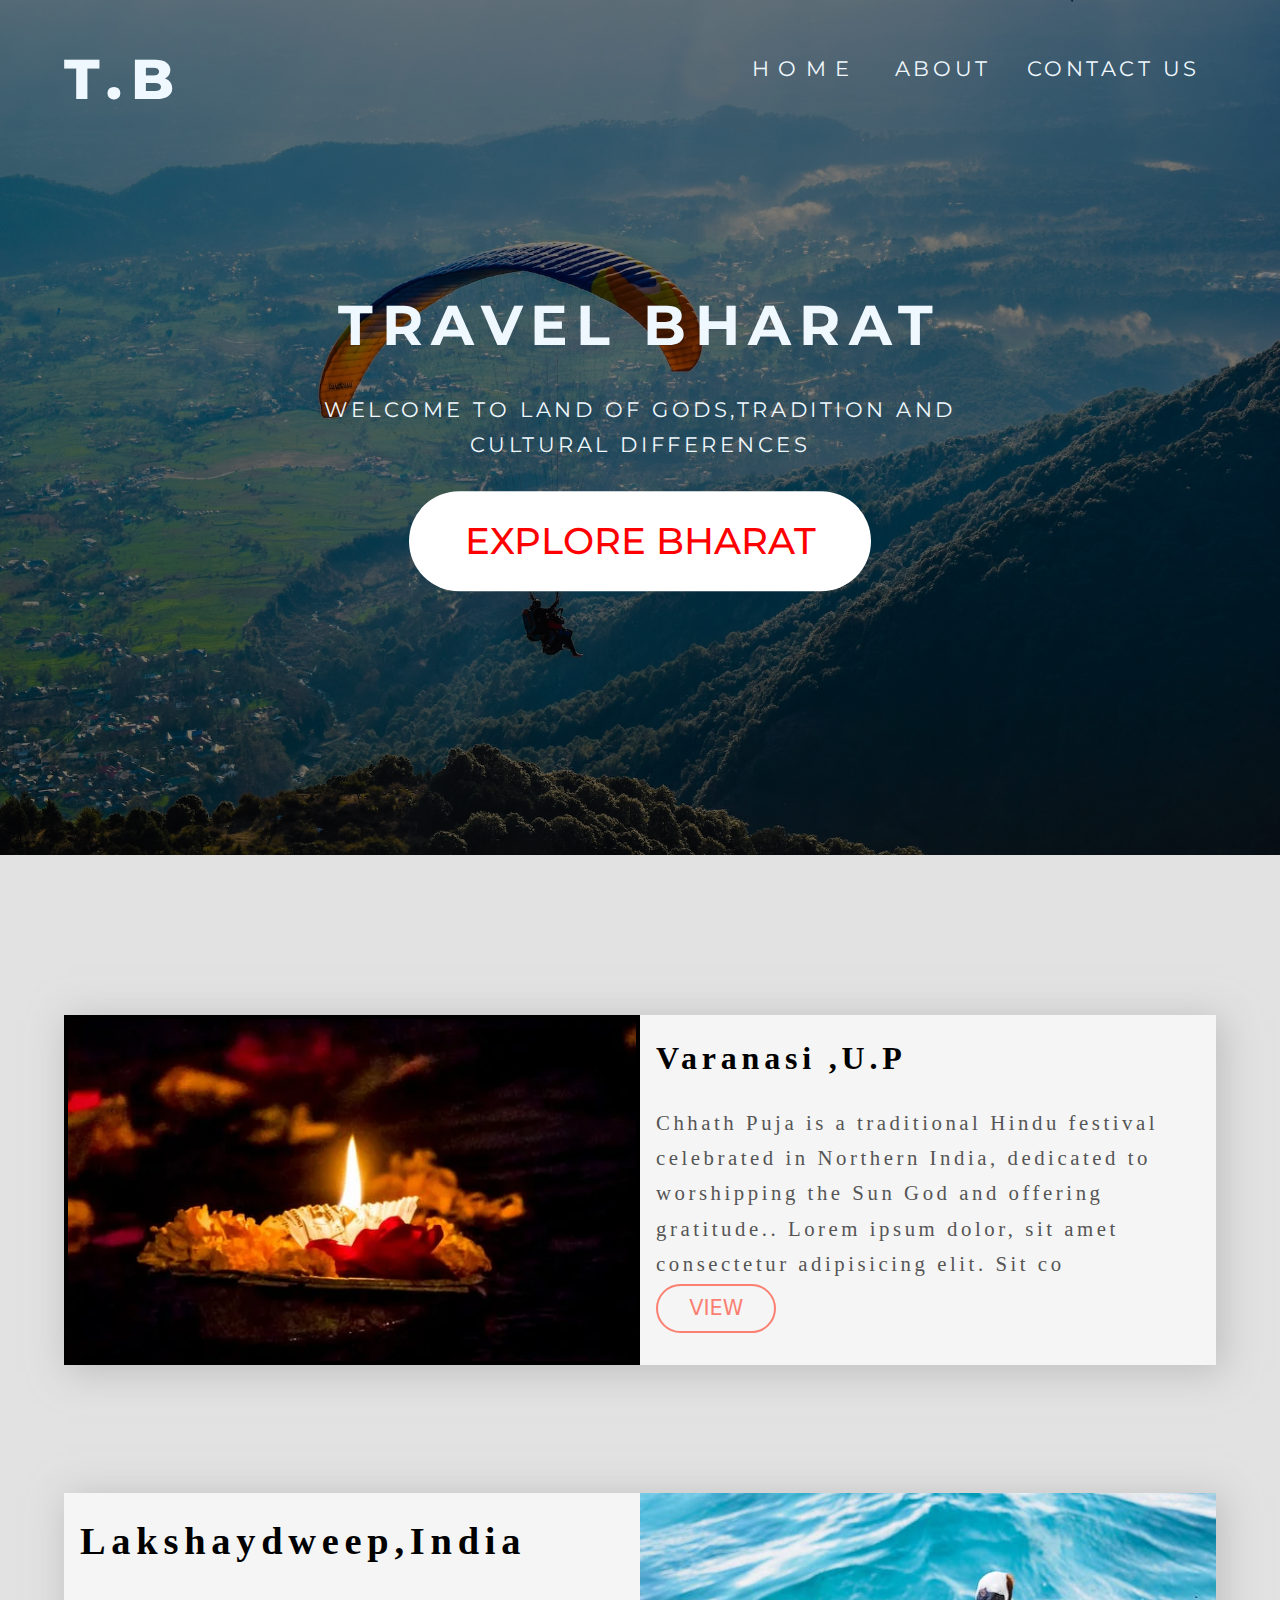
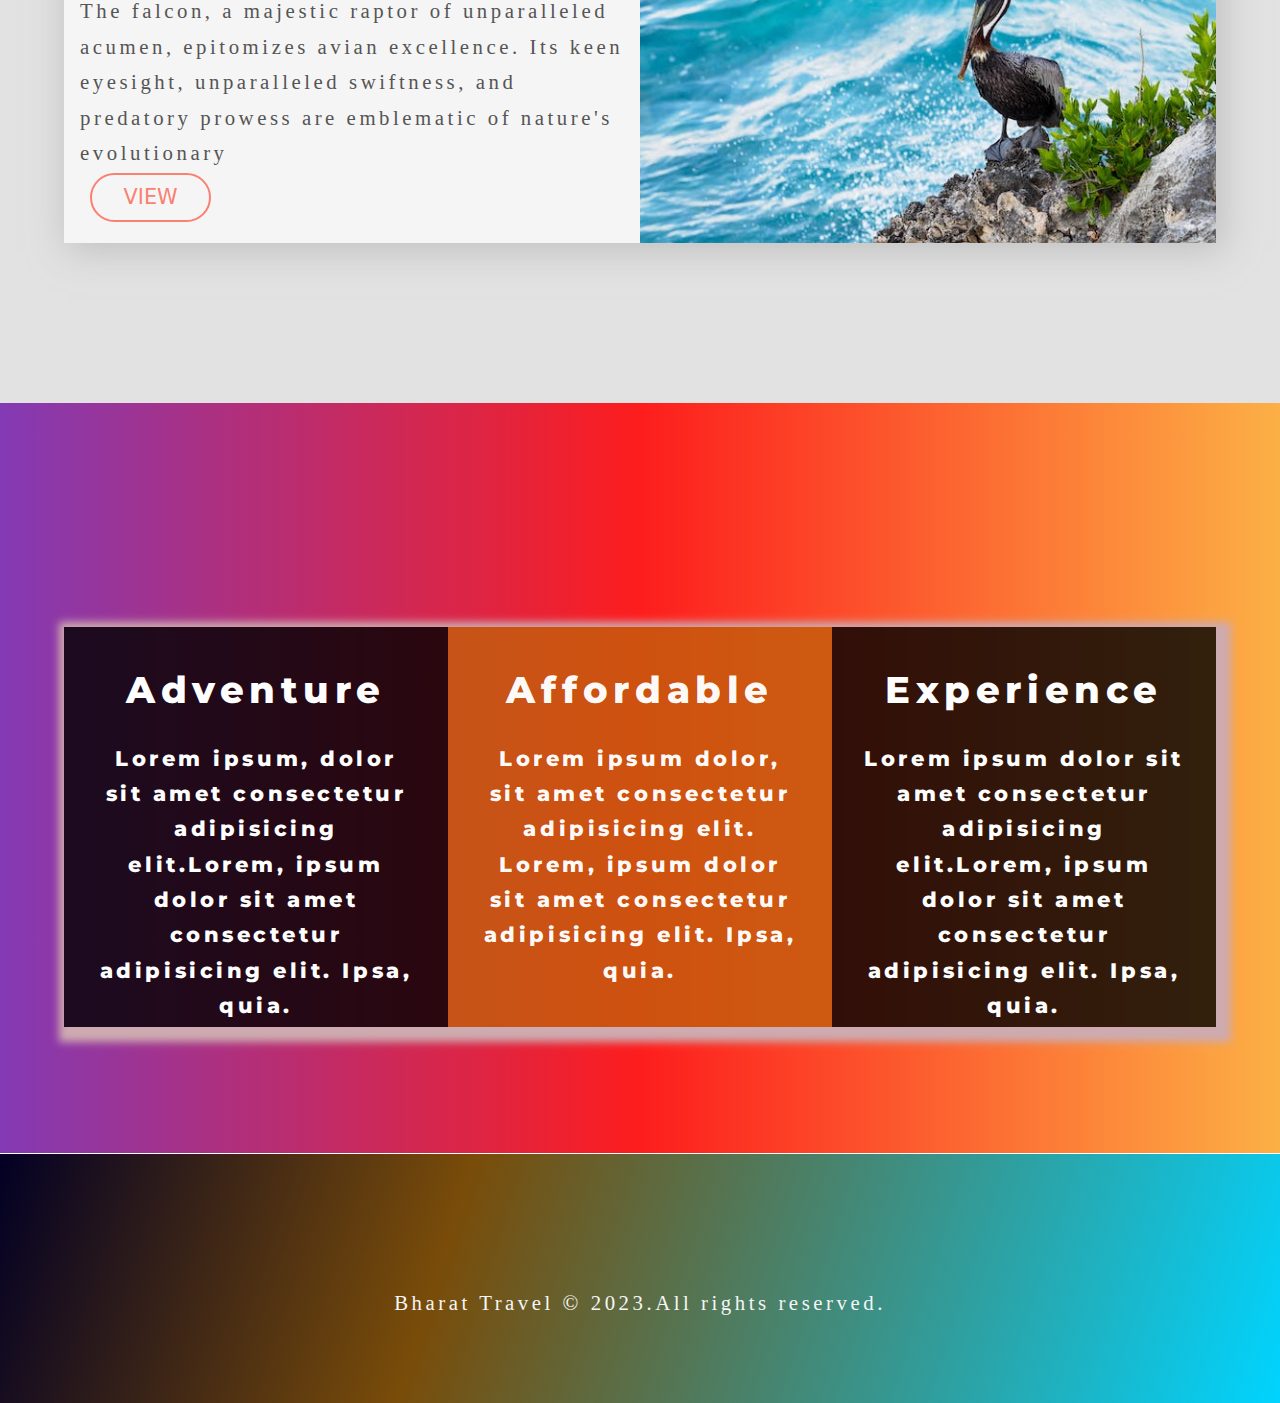
<file: index.html>
<!DOCTYPE html>
<html lang="en">
<head>
    <meta charset="UTF-8">
    <meta http-equiv="X-UA-Compatible" content="IE=edge">
    <meta name="viewport" content="width=device-width, initial-scale=1.0">
    <link rel="stylesheet" href="style.css">
    <link rel="stylesheet" href="https://cdnjs.cloudflare.com/ajax/libs/font-awesome/6.4.2/css/all.min.css" integrity="sha512-z3gLpd7yknf1YoNbCzqRKc4qyor8gaKU1qmn+CShxbuBusANI9QpRohGBreCFkKxLhei6S9CQXFEbbKuqLg0DA==" crossorigin="anonymous" referrerpolicy="no-referrer" />
    <title>Travel Bharat</title>
</head>
<body>
    <header class="header">
    <nav class="navbar">
        <div class="container">
            <h1 class="logo  text-light lg-heading">T.B</h1>
            <ul class="nav-items" style="list-style-type: none;">
                <li class="nav-item lg-heading" ><a href="index.html">Home</a></li>
                <li class="nav-item"><a href="about.html">About</a></li>
                <li class="nav-item"><a href="contact.html">Contact us</a></li>
            </ul>
        </div>
    </nav>
    <div class="header-content">
        <h1 class="lg-heading text-light">Travel Bharat</h1>
        <p class="text-light">Welcome to land of gods,tradition and cultural differences </p>
        <a  href="#explore"class=" btn btn-primary md-heading text-red">Explore Bharat</a>

    </div>
</header>
<section class="showcase" id="explore">
 <div class="container">
    <div class="row row1">
        <div class="img-box">
            </div>
        <div class="text-box">
            <h1 id="">Varanasi ,U.P</h1>
            <p class="text-grey">Chhath Puja is a traditional Hindu festival celebrated in Northern India, dedicated to worshipping the Sun God and offering gratitude.. Lorem ipsum dolor, sit amet consectetur adipisicing elit. Sit co
            </p>
           <a href="about.html" class="btn btn-secondary_1">View</a>

        </div>
    </div>
    <div class="row row2">
        <div class="img-box">
            <img src="bird.jpeg" alt="Image of bird">
                  </div>
        <div class="text-box">
            <h1 class="">
             Lakshaydweep,India
            </h1>
           <p class="text-grey"> The falcon, a  majestic  raptor of unparalleled acumen, epitomizes avian excellence. Its keen   eyesight, unparalleled  swiftness,  and predatory prowess are emblematic of nature's evolutionary</p>
            <a href="about.html" class="btn btn-secondary_2">View</a>
 
        </div>
    </div>

 </div>

</section>
<div class="bg">
<section class="container features ">
    <div class="box-wrapper">
    <div class="box box-1">
        <i class="fa fa-ship fa-2x text-red" aria-hidden="true"></i>
        <h2 class="md-heading">
            Adventure
            <p>Lorem ipsum, dolor sit amet consectetur adipisicing elit.Lorem, ipsum dolor sit amet consectetur adipisicing elit. Ipsa, quia. </p>
        </h2>
    </div>
    <div class=" box box-2">
        
<i class="fa fa-credit-card fa-2x text-red" aria-hidden="true"></i>
        <h2 class="md-heading">
        Affordable
            <p>Lorem ipsum dolor, sit amet consectetur adipisicing elit. Lorem, ipsum dolor sit amet consectetur adipisicing elit. Ipsa, quia.</p>
        </h2>
    </div>
    <div class=" box box-3">
        <i class="fa fa-flask fa-2x text-red" aria-hidden="true"></i>
        <h2 class="md-heading">Experience
            <p>Lorem ipsum dolor sit amet consectetur adipisicing elit.Lorem, ipsum dolor sit amet consectetur adipisicing elit. Ipsa, quia.</p>
        </h2>
    </div>
</div>
</section>
</div>
<footer class="footer">
    <div class=" container icons">
        <i class="fa-brands fa-facebook-f fa-beat-fade fa-3x"></i>
       <a href="https://www.instagram.com/meihu_swayam/"> <i class="fa-brands fa-instagram fa-shake fa-4x" style="color: #1e214d;"></i></a>
        <i class="fa-brands fa-snapchat fa-flip fa-4x" style="color: #a3a531;"></i>
    </div>
    <p>Bharat Travel &copy; 2023.All rights reserved.</p>
</footer>
</body>
</html>
</file>
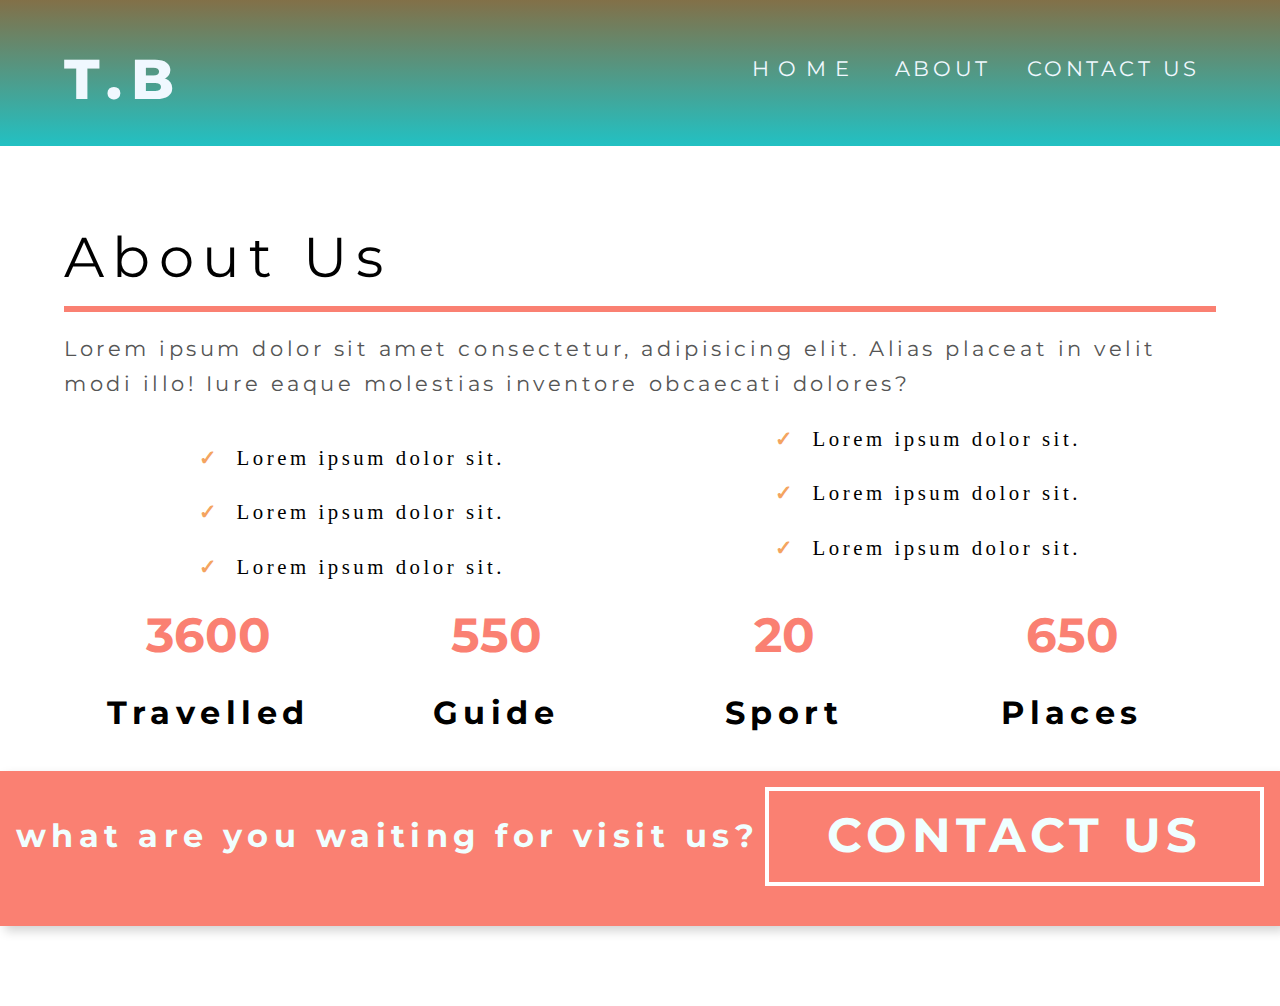
<file: about.html>
<!DOCTYPE html>
<html lang="en">
    <meta charset="UTF-8">
    <meta http-equiv="X-UA-Compatible" content="IE=edge">
    <meta name="viewport" content="width=device-width, initial-scale=1.0">
    <link rel="stylesheet" href="style.css">
    <link rel="stylesheet" href="https://cdnjs.cloudflare.com/ajax/libs/font-awesome/6.4.2/css/all.min.css" integrity="sha512-z3gLpd7yknf1YoNbCzqRKc4qyor8gaKU1qmn+CShxbuBusANI9QpRohGBreCFkKxLhei6S9CQXFEbbKuqLg0DA==" crossorigin="anonymous" referrerpolicy="no-referrer" />
    <title>Travel Bharat</title>
<body>
    <nav class="navbar bg-dark">
        <div class="container">
            <h1 class="logo  text-light lg-heading">T.B</h1>
            <ul class="nav-items" style="list-style-type: none;">
                <li class="nav-item lg-heading" ><a href="index.html">Home</a></li>
                <li class="nav-item"><a href="about.html">About</a></li>
                <li class="nav-item"><a href="contact.html">Contact us</a></li>
            </ul>
        </div>
    </nav>
    <section class="about ">
        <div class="container">
        <h2 class="lg-heading about-heading">About Us
            
        </h2>
            <p class="text-grey">Lorem ipsum dolor sit amet consectetur, adipisicing elit. Alias placeat in velit modi illo! Iure eaque molestias inventore obcaecati dolores?</p>
       <div class="about-wrapper">
            <div class="left">
                <ul >
                    <li>Lorem ipsum dolor sit.</li>
                    <li>Lorem ipsum dolor sit.</li>
                    <li>Lorem ipsum dolor sit.</li>
                </ul>

        </div>
        <div class="right"></div>
        <ul>
            <li>Lorem ipsum dolor sit.</li>
            <li>Lorem ipsum dolor sit.</li>
            <li>Lorem ipsum dolor sit.</li>
        </ul>

        </div>
    </div>
    <div class="counts container">
        <div class="count-item count-item1">
            <span>3600</span>
            <p>Travelled</p>
        </div>
        <div class="count-item count-item2">
        <span>550</span>
        <p>Guide</p>
    </div>
        <div class="count-item count-item3">
            <span>20</span>
            <p>Sport</p>
        </div>
        <div class="count-item count-item4">
            <span>650</span>
            <p>Places</p>
        </div>   
    </div>

   <div class="contact container">
    <div class="banner-left">
<p class="cta-line">what are you waiting for visit us? </p>
    </div>
    <div class="banner-right">
<a href="contact.html" class="  btn-cta">Contact Us</a>
    </div>

   </div>



    </section>
</body>
</html>
</file>
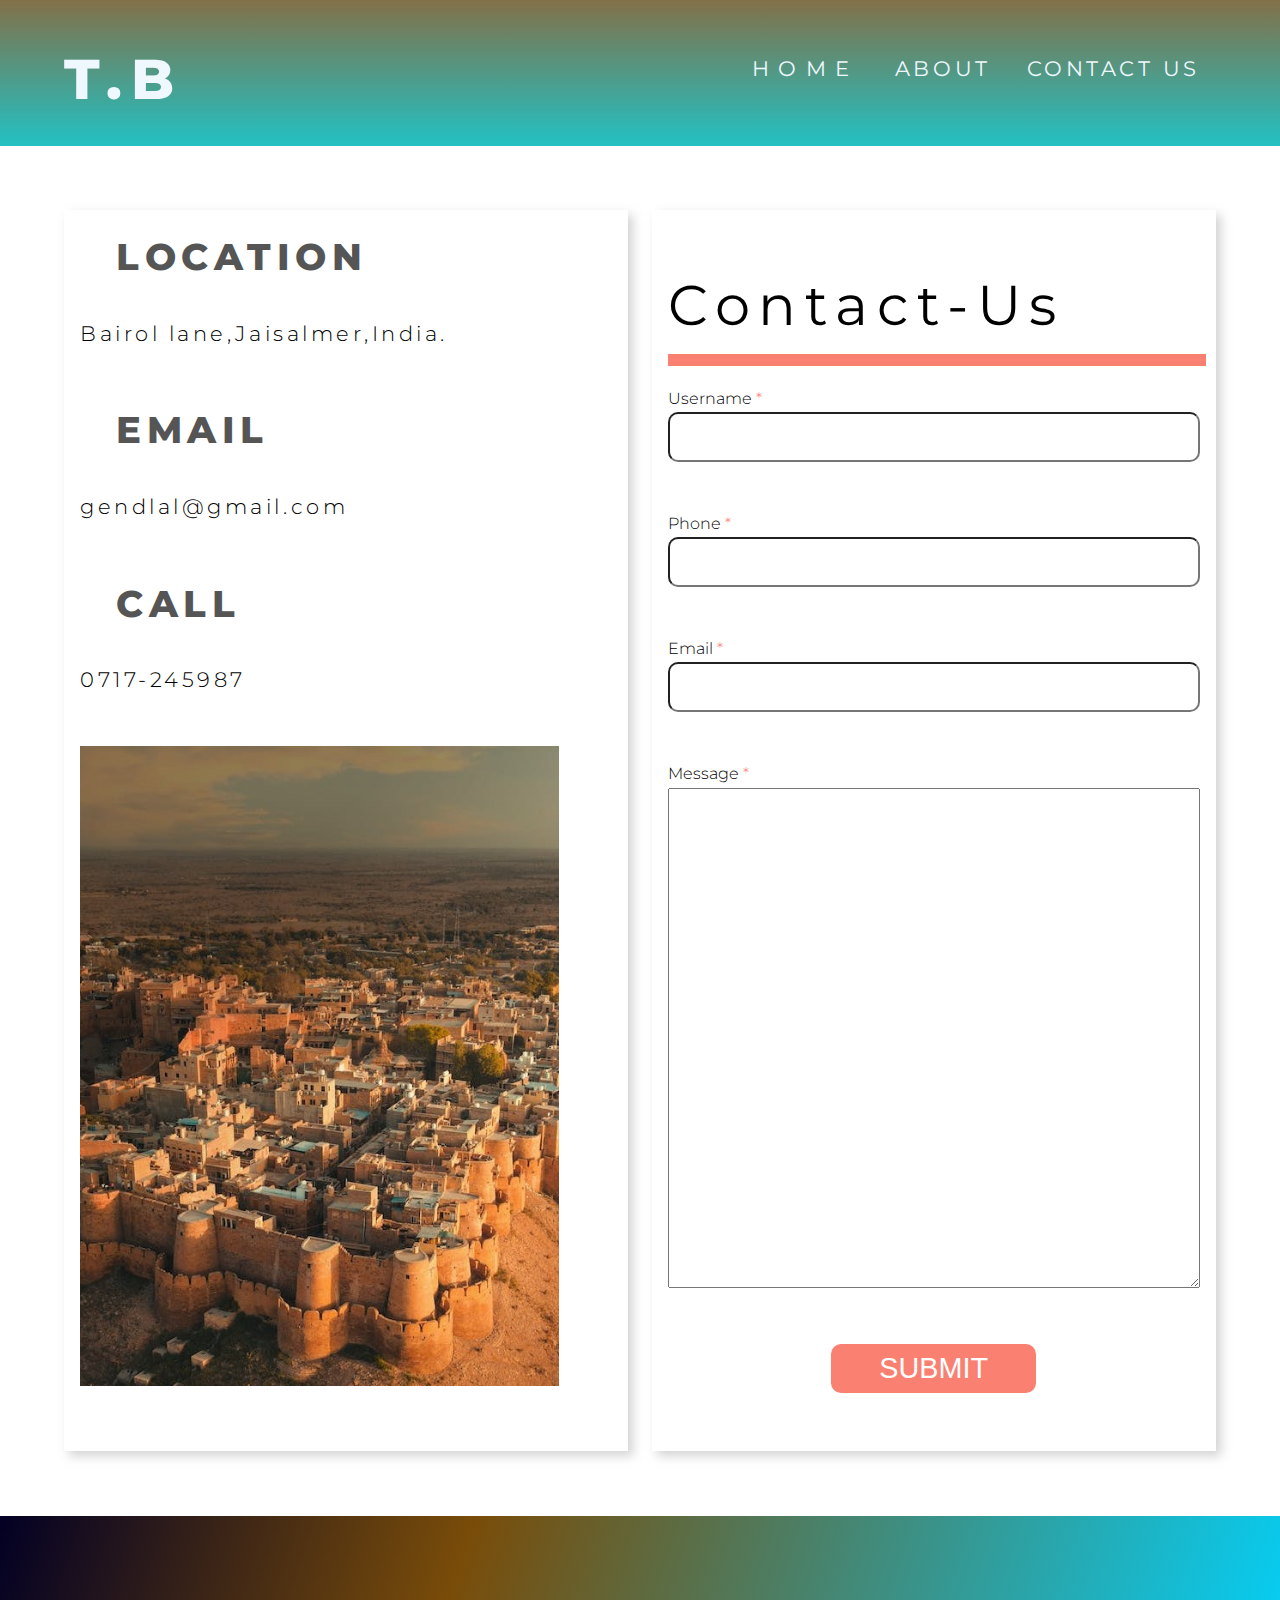
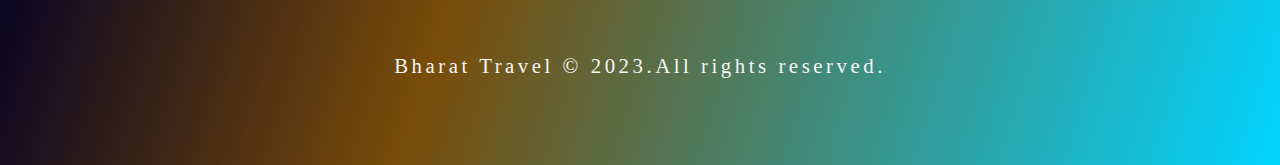
<file: contact.html>
<!DOCTYPE html>
<html lang="en">
    <meta charset="UTF-8">
    <meta http-equiv="X-UA-Compatible" content="IE=edge">
    <meta name="viewport" content="width=device-width, initial-scale=1.0">
    <link rel="stylesheet" href="style.css">
    <link rel="stylesheet" href="https://cdnjs.cloudflare.com/ajax/libs/font-awesome/6.4.2/css/all.min.css" integrity="sha512-z3gLpd7yknf1YoNbCzqRKc4qyor8gaKU1qmn+CShxbuBusANI9QpRohGBreCFkKxLhei6S9CQXFEbbKuqLg0DA==" crossorigin="anonymous" referrerpolicy="no-referrer" />
    <title>Travel Bharat</title>
<body>
    <nav class="navbar bg-dark">
        <div class="container">
            <h1 class="logo  text-light lg-heading">T.B</h1>
            <ul class="nav-items" style="list-style-type: none;">
                <li class="nav-item lg-heading" ><a href="index.html">Home</a></li>
                <li class="nav-item"><a href="about.html">About</a></li>
                <li class="nav-item"><a href="contact.html">Contact us</a></li>
            </ul>
        </div>
    </nav>
    
    <div class=" container">
        
        <section class="ct-us">
        <div class="form-wrapper">
        <div class="contact-form">
            <div class="address-group">
                <i class="fas fa-map-marker-alt fa-3x text-red"></i>
                <h2 class="text-grey
                md-heading">Location</h2>
                <p>Bairol lane,Jaisalmer,India.</p>
            </div>
            <div class="address-group">
                <i class="fas fa-envelope fa-3x text-red"></i>
                <h2 class="text-grey
                md-heading">Email</h2>
                <p>gendlal@gmail.com</p>
            </div>
            <div class="address-group">
                <i class="fas fa-phone-square-alt fa-3x text-red"></i>
                <h2 class="text-grey
                md-heading">Call</h2>
                <p>0717-245987</p>
            </div>
            <img src="rahasthan2.jpeg" alt="">
        </div>
        <form action="" class="form">
         <h1 class="lg-heading">Contact-Us</h1>
         <div class="form-1">
            <label for="Username">Username</label>
            <input type="text" name="" id="Username" required>
         </div>
         <div class="form-1">
            <label for="phone">Phone</label>
            <input type="text" name="" id="phone" required>
         </div>
         <div class="form-1">
            <label for="email">Email</label>
            <input type="email" name="" id="email" required>
         </div>
        <div class="form-1">
            <label for="Message">Message</label>  
            <textarea name="" id="Message" ></textarea>
        </div>
        <button type="submit" class="f-sb">Submit</button>


        </form>
    </div>
    </section>   

</div>
<footer class="footer">
    <div class=" container icons">
        <i class="fa-brands fa-facebook-f fa-beat-fade fa-3x"></i>
       <a href="https://www.instagram.com/meihu_swayam/"> <i class="fa-brands fa-instagram fa-shake fa-4x" style="color: #1e214d;"></i></a>
        <i class="fa-brands fa-snapchat fa-flip fa-4x" style="color: #a3a531;"></i>
    </div>
    <p>Bharat Travel &copy; 2023.All rights reserved.</p>



</body>
</html>
</file>
<file: style.css>
@import url('https://fonts.googleapis.com/css2?family=Inter:wght@400;800&family=Montserrat:wght@300;700&display=swap');
*{
    margin: 0;
    padding: 0;
    box-sizing: border-box;
}
.root{
    font-size: 62.5%;
}

body{
    font-family: 'Montserrat', sans-serif;
   line-height: 1.7;
}
ul li{
list-style: none;
}

a{
    font-size: 1.3rem;
    text-decoration: none;
}
p,li{
    font-size: 1.3rem;
    margin-top: 1.2rem;
    margin-bottom: 0.5em;
    letter-spacing: 0.17em;
    
}
h1,h2,h3{
    margin-bottom: 0.5rem;
    letter-spacing: 0.15em;
    font-weight: 800;
}
.lg-heading{
    font-size: 3.5rem;
    padding-top: 2rem;
    margin-bottom: 1.2rem;
    font-weight:400 ;
}
.md-heading{
    font-size: 2.3rem;
}
.text-red{
    color: red;
}
.text-light{
    color: aliceblue;
}
.text-black{
    color: #33333333;
}
.text-grey{
    color: #555555;
}
.bg-dark{
    background: rgb(34,193,195);
background: linear-gradient(0deg, rgba(34,193,195,1) 0%, rgba(130,112,72,1) 100%);
}


.container{
    max-width: 1300px;
    width: 90%;
    margin: 0 auto;
}
.header-content{
    /* display: flex;
    flex-wrap: nowrap;
    flex-direction: column;
    justify-content: center;
    align-items: center;
    align-content: center;     */
    position: absolute;
    text-align: center;
    top: 50%;
    left: 50%;
    transform: translate(-50%,-50%);
    /* background: linear-gradient(rgba(0,0,0,0.1),rgba(0,0,0,.1)); */
}

.header-content h1{
    text-transform: uppercase;
    font-weight: 700;
}
.header-content p{
    text-transform: uppercase;
}
.btn{
    display: inline-block;
    padding: 0.5em 1.5em;
    font-weight: 500;
    text-transform: uppercase;
    /* justify-content: center;
    align-items: center; */
    margin: 0.5em;
    height: 100%;
}
/************************buttons  *************************/
.btn-primary{
background-color: #ffff;
border-radius: 100px;
}
.btn-secondary_1{
    color: salmon;
    display: flex;
   justify-content: center;
   align-items: start;
   margin: 8px auto;
   margin-top: 3rem;
   margin-bottom: auto;
   border: 2px solid salmon; 
   display: inline;
   border-radius: 1.6rem;
   font-family: system-ui, -apple-system, BlinkMacSystemFont, 'Segoe UI', Roboto, Oxygen, Ubuntu, Cantarell, 'Open Sans', 'Helvetica Neue', sans-serif; 
}
.btn-secondary_2{
    color: salmon;
    display: flex;
   justify-content: center;
   align-items: start;
   margin-top: 15px auto;
   border: 2px solid salmon; 
   display: inline;
   border-radius: 1.6rem;
   font-family: system-ui, -apple-system, BlinkMacSystemFont, 'Segoe UI', Roboto, Oxygen, Ubuntu, Cantarell, 'Open Sans', 'Helvetica Neue', sans-serif;  
}



.header{
    height: 95vh;
    background: linear-gradient(rgba(0,0,0,0.5),rgba(0,0,0,0.5)),url('backround1.jpg');
    background-position : center;
    background-size: cover;
    background-repeat: no-repeat;
    position: relative;
    
}
.navbar .logo{
    float: left;
    font-weight: 800;
   
}
.navbar .nav-items{
    float: right ;
    margin-top: 1rem;
    
}
.navbar a:link,
.navbar a:visited{
    color: aliceblue;
}
.navbar a{
    padding-bottom: 0.6rem;
    display: flex;
    
}
.navbar a:hover{
    border-bottom: 1px solid #ffff;
}






.navbar::after{
   content: "";
   display: block;
    clear: both;
}
 .navbar .nav-item{
    display: inline-block;
padding: 1rem;
text-transform: uppercase;
}
/* Showcase  */
.showcase{
    background: #dddd;
    padding: 10rem 0;
    /* color: white; */
    
}
.row{
    border: 1px solid transparent black;
    height: 350px;
    box-shadow: 5px 5px 35px 2px #aaaaaaa2
    
}
.row1{
margin-bottom: 8rem;

}
.row1 .img-box ,.row2 .text-box{
    float: left;
    width: 50%;
    height: 100%;
    

}
.row2 .img-box ,.row1 .text-box{
    float: right;
    width: 50%;
    height: 100%;
    
}
.row1 .img-box{
    display: inline-block;
    border: 4px solid black;
    background: url('chathpuja.webp') no-repeat center;
    height:100%;
    width: 50%;
    background-size: cover;
    object-fit: cover;
  
   
}
 .row2 .img-box{
    float: right;  
}
.row2 .img-box img {
    display: inline-block;
    width: 100%;
    height: 100%;
    background-image: no-repeat ;
    background-repeat: none;
    background-position: center;
    background-size: cover;
    object-fit: cover;
}
.row1 .text-box{
background: whitesmoke;
font-size: medium;
padding: 1rem;
font-family: cursive;
padding-bottom: 1rem ;



}
.row2 .text-box{
background: whitesmoke;
font-size: larger;
font-weight: 400;
font-family: cursive;
padding: 1rem;
}
.row::after{
    content:"";
    display: block;
    clear: both;
}
.row1 .img-box :hover{
 background: linear-gradient(rgba(0,0,0,0.5),rgba(0,0,0,0.5));

}

.btn-secondary_2:hover{
    background: salmon;
    color: whitesmoke;
}
.btn-secondary_1:hover{
    background: salmon;
    color: whitesmoke;
}
/* Box of new section */
.features{
    height: 750px;
   max-width :1200px; 
   padding:10rem 0;


}
.box-wrapper{
    
    margin-top: 4rem;
   height: 400px;
   
    box-shadow: 5px 5px 8px 10px rgb(206, 171, 176);
  


}
.box-wrapper .box{
/* border: 1px solid red;ght
justify-content:space-evenly ; */
/* border: 1px solid red; */
width: 33.333333333%;
float: left;
height: 100%;
text-align: center;
padding: 2rem;

}
.box-wrapper .box-1{

background: rgba(0, 0, 0, 0.805);
color: white;

}
.box-wrapper .box-2{

background: rgba(194, 95, 13, 0.805);
color: rgba(255, 255, 255, 0.984);

}
.box-wrapper .box-3{

background: rgba(0, 0, 0, 0.805);
color: white;

}
.box-wrapper::after{
    content:'';
    display: block;
    clear: both;
}
.fa {
    size: 32px;
    
}
.footer{
    background: rgb(2,0,36);
    background: linear-gradient(108deg, rgba(2,0,36,1) 0%, rgba(121,76,9,1) 35%, rgba(0,212,255,1) 100%);
    height: 250px;
    border-top: 1px solid white;
    text-align: center;
    font-size: 200;
    font-family:Cambria, Cochin, Georgia, Times, 'Times New Roman', serif;
    color:whitesmoke;
}
.bg{
    background: rgb(131,58,180);
background: linear-gradient(90deg, rgba(131,58,180,1) 0%, rgba(253,29,29,1) 50%, rgba(252,176,69,1) 100%);
}
.footer .icons{
    display: flex;
    margin-top: 3rem ;
    flex-grow: 1;
    justify-content: center;
    align-items: center;
    
}
.icons i{
    margin: 2rem;
    
}
.fa-brands {
    color: white;
}
/* ###############about page################ */
.about{
    padding: 5rem 0;
    margin-top: -3rem;
    color: black;
    /* display: flex; */    
}
.about-heading::after{
    content: '';
    display: block;
     width: 100%;
    border-bottom: 6px solid salmon;
}
/*########### About########### */
.about-wrapper .left{
   float: left; 
   width: 50%;
}
.about-wrapper .right{
float: right;
width: 50%;

}
.about-wrapper::after{
    content: '';
    display: block;
    clear: both;
}
.about-wrapper{
    font-family: cursive;
    text-align: center;
}
.about-wrapper li::before{
    content: '\2713';
    color: sandybrown;
    font-weight: bolder;
    padding-right: 1rem;
}
.counts{    
    /* text-align: center; */
}
.count-item{
    float: left;
    text-align: center;
    width: 25%;

}
.count-item ::after{
    content: '';
    display: block;
    clear: both;

}
.count-item p{
    margin: 0.6rem auto;
    font-size: 2rem;
    font-weight: 700 ;
    
}
 .count-item span{
    font-size: 3rem;
    font-weight: 700;
    color: salmon;
  
}
/* #####contact##### */
.contact{
    background: salmon;
    width: 100%;
    /* height: 150px; */
    margin-top: 11rem; 
    color: azure;
    padding: 1rem;
    box-shadow: 5px 5px 10px #0000002d;
}
.banner-left{
    float: left;
    width: 60%;
}
.banner-right{
    float: right;
    width: 40%;
}
.contact::after{
    content: '';
    display: block;
    clear: both;
}
.cta-line{
    font-weight: 700;
    font-size: 2rem;
    margin-top: 1.4rem;
}
.btn-cta{
    text-align: center;
    display: inline-block;
    font-weight: 700;
    font-size: 3rem;
    width:100%;
    height: -10%;
    margin-bottom: 1.5rem;
    padding-bottom: 1.5rem;
    text-transform: uppercase;
    border: 4px solid white;
    color: azure;
    padding: 0.3rem 2.5rem;
    letter-spacing: 0.3rem;
}
.ct-us{
    /* border: 2px solid  red ; */
    font-weight: 300;
    padding: 4rem 0;
    background: white;
}

.form-wrapper .contact-form {

    float: left;
    width: 49%;
    padding: 1rem;
    height: 1241px;
    box-shadow: 5px 5px 10px rgba(128, 128, 128, 0.344);
  
}
.form-wrapper .contact-form i{
    display: inline-block;
    margin-right: 2rem;
}
.form-wrapper .contact-form h2{
    display: inline-block;
    text-transform: uppercase;
}
.form-wrapper .address-group{
    margin-bottom: 3rem;
}
.form-wrapper .contact-form img{
    max-width:90%;
    min-height: 40rem;
    object-fit:cover ;
    object-position: right;

}
/*################# Form styling############## */
.form-wrapper .form .form-1{
    margin-bottom: 3rem;
}

.form-wrapper .form{
    float: right;
    width: 49%;
    height: 1241px;
    box-shadow: 5px 5px 10px rgba(128, 128, 128, 0.344);
    padding: 1rem;
}
.form-wrapper::after{
content: '';
display: block;
clear: both;
}
.form h1::after{
    content: '';
    display: block;
    border: 6px solid salmon;
    width: 98.9%;
}
.form-wrapper .form label{
    display: block;
}
.form-wrapper .form input{
    padding: 0.5rem;
    width: 100%;
    border-radius: 10px;
    height: 50px;

}
.form-wrapper .form textarea{
    padding: 0.5rem;
    width: 100%;
    height: 500px;

}
.form-wrapper .form label::after{
    content: ' * ';
    color: salmon;
}
.f-sb{
    display: block;
    margin: 0 auto;
    padding: 0.5rem 3rem;
    font-size: 1.8rem;
    text-transform: uppercase;
    background: salmon;
    border-radius: 10px;
    border: none;
    cursor: pointer;
    color: white;
}
/* Media Queries */
@media(max-width:500px){
   html{
    font-size: 50%;}
    .navbar .nav-items,.navbar .logo{
        float: none;
        display: block;
        width: 100%;
        text-align: center;
    }
    .row{
        height: auto;
        width: 100%;
    }
    .row .img-box,
    .row .text-box{
        float: none;
        width: 100%;
        text-align: center;
    }
    .features .box{
        float: none;
        width: 100%;
        text-align: center;
    }
   
   .features .box-1,
    .features .box-2,
    .features .box-3{
        margin-top: 1rem;
        height: 40.3333333%;
        box-shadow: 5px 5px 35px 2px #aaaaaaa2
    }
    .banner-left,
    .banner-right{
        float: none;
        text-align: center;
        /* padding-left: 50px; */
        width: 100%;
    }
    .form-wrapper .contact-form{
        float: none;
        width: 100%;
        height: auto;
        margin-bottom: 5rem;
    }
    .form-wrapper .form{
        float: none;
        width: 100%;
        height: auto;
    }
}

@media(min-width:501px) and (max-width:768px){
    html{
        font-size:8px;
    }
    .navbar .nav-items,.navbar .logo{
        float: none;
        display: block;
        width: 100%;
        text-align: center;
    }
    .row{
        height: auto;
        width: 100%;
    }
    .row .img-box,
    .row .text-box{
        float: none;
        width: 100%;
        text-align: center;
    }
    .features .box{
        float: none;
        width: 100%;
        text-align: center;
    }
    .features .box-1,
    .features .box-2,
    .features .box-3{
        margin-top: 1rem;
        height: 40.3333333%;
        box-shadow: 5px 5px 35px 2px #aaaaaaa2
    }
    .banner-left,
    .banner-right{
        float: none;
        width: 100%;
        text-align: center;
    }
    .form-wrapper .contact-form{
        float: none;
        width: 100%;
        height: auto;
        margin-bottom: 5rem;
    }
    .form-wrapper .form{
        float: none;
        width: 100%;
        height: auto;
    }
    p{
        font-size: 1.8rem;
    }
}
@media (min-width:769px) and (max-width:1200px) {
    html{
        font-size: 56.25%;
    }
    .row .text-box h2,h1,h3{
     font-size: 2.1rem;
     font-weight: 500;
    }
    
}
@media(orientation:landscape) and (max-height:500px)
{
    .header{
        height: 90vmax;
    }
}
</file>
